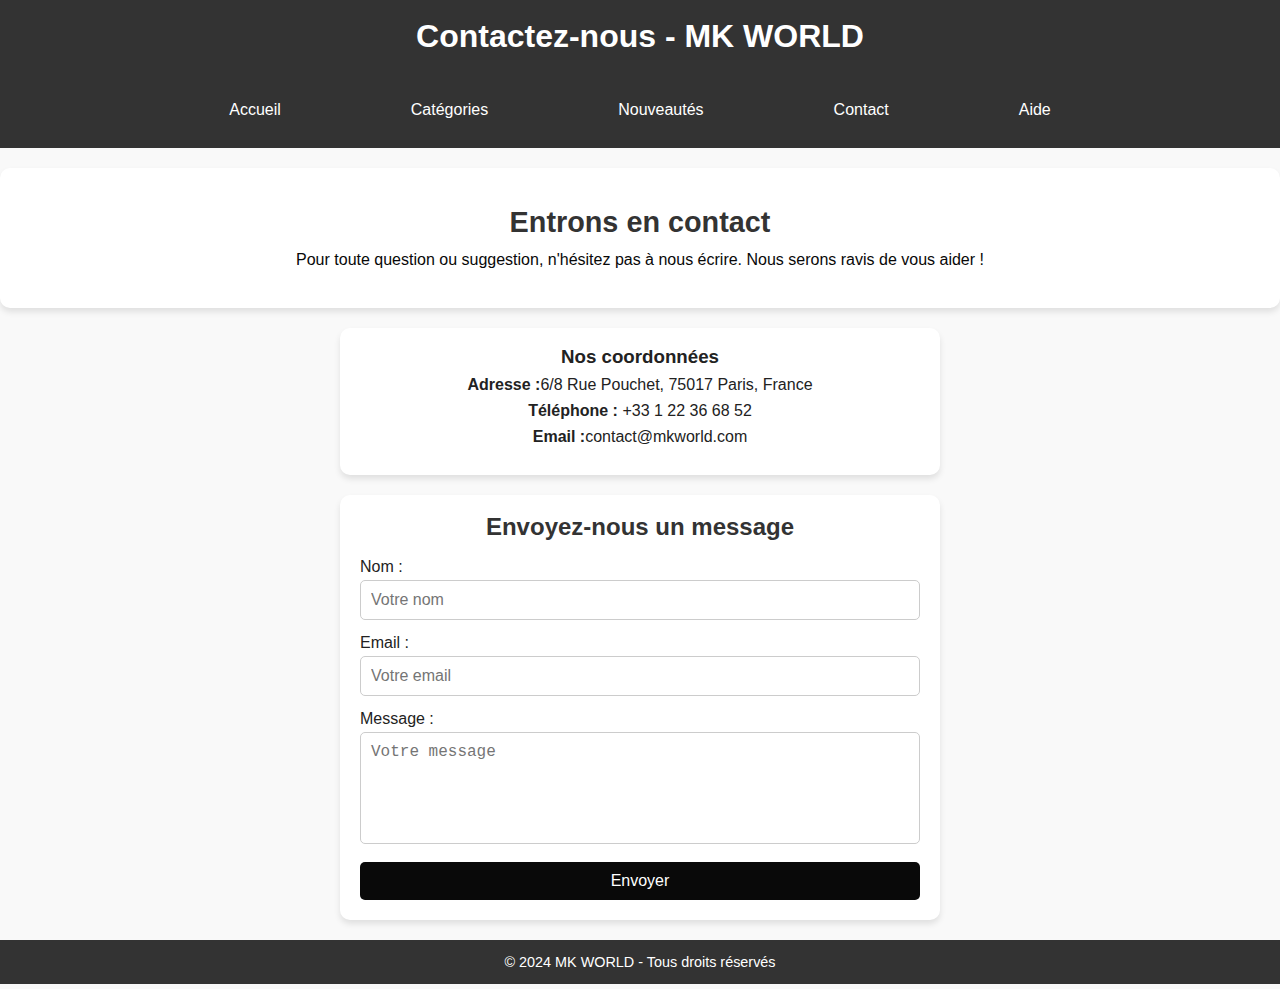
<file: p3.html>
<!doctype html>
<html lang="fr">
<head>
    <meta charset="utf-8">
    <title>Contactez-nous - MK WORLD</title>
    <link rel="stylesheet" href="stylep3.css">

</head>
<body>
<header>
    <h1>Contactez-nous - MK WORLD</h1>
    <nav>
        <ul>
        <a href="./index.html" class="menu-item"><li>Accueil</li></a> 
        <a href="./p1.html" class="menu-item"><li>Catégories</li></a> 
        <a href="./p2.html" class="menu-item"><li>Nouveautés</li></a> 
        <a href="./p3.html" class="menu-item"><li>Contact</li></a> 
        <a href="./p4.html" class="menu-item"><li>Aide</li></a> 
        </ul>
    </nav>
</header>

<main>
    <section class="contact-intro">
        <h2>Entrons en contact</h2>
        <p>Pour toute question ou suggestion, n'hésitez pas à nous écrire. Nous serons ravis de vous aider !</p>
    </section>

    <section class="contact-details">
        <h3>Nos coordonnées</h3>
        <p><strong>Adresse :</strong>6/8 Rue Pouchet, 75017 Paris, France</p>
        <p><strong>Téléphone :</strong> +33 1 22 36 68 52</p>
        <p><strong>Email :</strong>contact@mkworld.com</p>
    </section>

    <section class="contact-form">
        <h3>Envoyez-nous un message</h3>
        <form action="process_contact" method="post">
            <div class="form-group">
                <label for="name">Nom :</label>
                <input type="text" id="name" name="name" placeholder="Votre nom" required>
            </div>

            <div class="form-group">
                <label for="email">Email :</label>
                <input type="email" id="email"                                                                                                                                                                                               name="email" placeholder="Votre email" required>
            </div>

            <div class="form-group">
                <label for="message">Message :</label>
                <textarea id="message" name="message" placeholder="Votre message" rows="5" required></textarea>
            </div>

            <button type="submit" class="btn">Envoyer</button>
        </form>
    </section>
</main>

<footer>
    <p>&copy; 2024 MK WORLD - Tous droits réservés</p>
</footer>

</body>
</html>
</file>
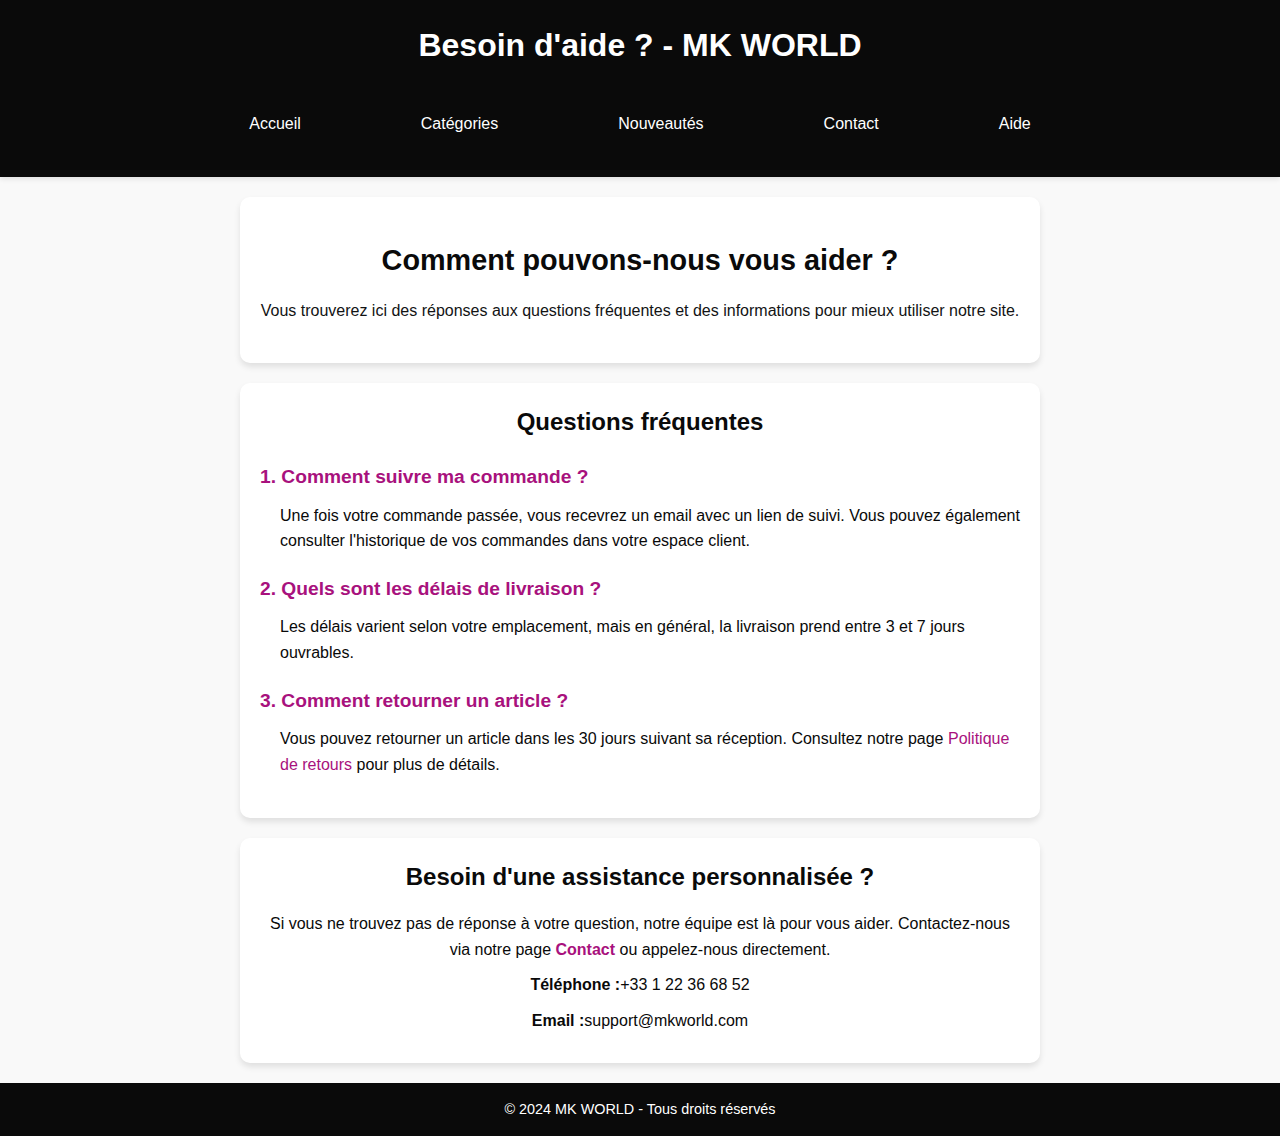
<file: p4.html>
<!doctype html>
<html lang="fr">
<head>
    <meta charset="utf-8">
    <title>MK WORLD - Aide</title>
    <link rel="stylesheet" href="stylep4.css">
</head>
<body>
<header>
    <h1>Besoin d'aide ? - MK WORLD</h1>
    <nav>
        <ul>
            <a href="./index.html" class="menu-item"><li>Accueil</li></a> 
            <a href="./p1.html" class="menu-item"><li>Catégories</li></a> 
            <a href="./p2.html" class="menu-item"><li>Nouveautés</li></a> 
            <a href="./p3.html" class="menu-item"><li>Contact</li></a> 
            <a href="./p4.html" class="menu-item"><li>Aide</li></a> 
        </ul>
    </nav>
</header>

<main>

    <section class="help-intro">
        <h2>Comment pouvons-nous vous aider ?</h2>
        <p>Vous trouverez ici des réponses aux questions fréquentes et des informations pour mieux utiliser notre site.</p>
    </section>

    <section class="faq">
        <h3>Questions fréquentes</h3>
        <div class="faq-item">
            <h4>1. Comment suivre ma commande ?</h4>
            <p>Une fois votre commande passée, vous recevrez un email avec un lien de suivi. Vous pouvez également consulter l'historique de vos commandes dans votre espace client.</p>
        </div>
        <div class="faq-item">
            <h4>2. Quels sont les délais de livraison ?</h4>
            <p>Les délais varient selon votre emplacement, mais en général, la livraison prend entre 3 et 7 jours ouvrables.</p>
        </div>
        <div class="faq-item">
            <h4>3. Comment retourner un article ?</h4>
            <p>Vous pouvez retourner un article dans les 30 jours suivant sa réception. Consultez notre page <a href="retours.html">Politique de retours</a> pour plus de détails.</p>
        </div>
    </section>

    <section class="contact-support">
        <h3>Besoin d'une assistance personnalisée ?</h3>
        <p>Si vous ne trouvez pas de réponse à votre question, notre équipe est là pour vous aider. Contactez-nous via notre page <a href="contact.html">Contact</a> ou appelez-nous directement.</p>
        <p><strong>Téléphone :</strong>+33 1 22 36 68 52</p>
        <p><strong>Email :</strong>support@mkworld.com</p>
    </section>
</main>

<footer>
    <p>&copy; 2024 MK WORLD - Tous droits réservés</p>
</footer>

</body>
</html>
</file>
<file: stylep3.css>
:root {
    --primary-color: #333;
    --secondary-color: #080808;
    --highlight-color: #b30f74;
    --background-color: #f9f9f9;
    --text-color: #222;
    --font-family: 'Arial', sans-serif;
    --btn-color: #090909;
    --btn-hover-color: #971056;
    --btn-text-color: #fff;
}

* {
    margin: 0;
    padding: 0;
    box-sizing: border-box;
}

body {
    font-family: var(--font-family);
    color: var(--text-color);
    background-color: var(--background-color);
    line-height: 1;
}

header {
    background-color: var(--primary-color);
    color: white;
    text-align: center;
    padding: 20px 0;
}

header h1 {
    font-size: 2rem;
}

nav ul {
    display: flex;
    justify-content: center;
    list-style-type: none;
    margin-top: 40px;
}

nav ul a {
    text-decoration: none;
    color: white;
    padding: 10px 15px;
    margin: 0 50px;
    border-radius: 5px;
    transition: background-color 0.3s ease;
}

nav ul a:hover {
    background-color: var(--highlight-color);
}

.contact-intro {
    text-align: center;
    padding: 40px 20px;
    background-color: white;
    margin: 20px auto;
    border-radius: 10px;
    box-shadow: 0 4px 6px rgba(0, 0, 0, 0.1);
}

.contact-intro h2 {
    font-size: 1.8rem;
    color: var(--primary-color);
    margin-bottom: 15px;
}

.contact-intro p {
    font-size: 1rem;
    color: var(--secondary-color);
}

.contact-details {
    background-color: white;
    margin: 20px auto;
    padding: 20px;
    max-width: 600px;
    border-radius: 10px;
    box-shadow: 0 4px 6px rgba(0, 0, 0, 0.1);
    text-align: center;
}

.contact-details p {
    font-size: 1rem;
    margin: 10px 0;
}

.contact-details a {
    color: var(--highlight-color);
    text-decoration: none;
}

.contact-details a:hover {
    text-decoration: underline;
}

.contact-form {
    max-width: 600px;
    margin: 20px auto;
    padding: 20px;
    background-color: white;
    border-radius: 10px;
    box-shadow: 0 4px 6px rgba(0, 0, 0, 0.1);
}

.contact-form h3 {
    font-size: 1.5rem;
    color: var(--primary-color);
    margin-bottom: 20px;
    text-align: center;
}

.form-group {
    margin-bottom: 15px;
}

.form-group label {
    display: block;
    font-size: 1rem;
    margin-bottom: 5px;
    color: var(--text-color);
}

.form-group input,
.form-group textarea {
    width: 100%;
    padding: 10px;
    font-size: 1rem;
    border: 1px solid #ccc;
    border-radius: 5px;
}

.form-group textarea {
    resize: none;
}

button.btn {
    display: block;
    width: 100%;
    background-color: var(--btn-color);
    color: var(--btn-text-color);
    padding: 10px 15px;
    font-size: 1rem;
    border: none;
    border-radius: 5px;
    cursor: pointer;
    transition: background-color 0.3s ease;
}

button.btn:hover {
    background-color: var(--btn-hover-color);
}

footer {
    background-color: var(--primary-color);
    color: white;
    text-align: center;
    padding: 15px 0;
    margin-top: 20px;
    font-size: 0.9rem;
}
</file>
<file: stylep4.css>
:root {
    --primary-color: #0a0a0a;
    --secondary-color: #121314;
    --highlight-color: #a8117d;
    --background-color: #f9f9f9;
    --text-color: #090909;
    --font-family: 'Arial', sans-serif;
}

* {
    margin: 0;
    padding: 0;
    box-sizing: border-box;
}

body {
    font-family: var(--font-family);
    color: var(--text-color);
    background-color: var(--background-color);
    line-height: 1.6;
}

header {
    background-color: var(--primary-color);
    color: white;
    padding: 20px 0;
    text-align: center;
    box-shadow: 0 2px 5px rgba(0, 0, 0, 0.1);
}

header h1 {
    font-size: 2rem;
}

nav ul {
    display: flex;
    justify-content: center;
    list-style: none;
    margin-top: 20px;
}

nav ul a {
    text-decoration: none;
    color: white;
    padding: 20px 30px;
    margin: 0 30px;
    border-radius: 20px;
    transition: background-color 0.3s ease;
}

nav ul a:hover {
    background-color: var(--highlight-color);
}

.help-intro {
    background-color: white;
    margin: 20px auto;
    padding: 40px 20px;
    max-width: 800px;
    text-align: center;
    border-radius: 10px;
    box-shadow: 0 4px 6px rgba(0, 0, 0, 0.1);
}

.help-intro h2 {
    font-size: 1.8rem;
    color: var(--primary-color);
    margin-bottom: 15px;
}

.help-intro p {
    font-size: 1rem;
    color: var(--secondary-color);
}


.faq {
    background-color: white;
    margin: 20px auto;
    padding: 20px;
    max-width: 800px;
    border-radius: 10px;
    box-shadow: 0 4px 6px rgba(0, 0, 0, 0.1);
}

.faq h3 {
    font-size: 1.5rem;
    color: var(--primary-color);
    margin-bottom: 20px;
    text-align: center;
}

.faq-item {
    margin-bottom: 20px;
}

.faq-item h4 {
    font-size: 1.2rem;
    color: var(--highlight-color);
    margin-bottom: 10px;
}

.faq-item p {
    font-size: 1rem;
    color: var(--text-color);
    margin-left: 20px;
}


.faq-item a {
    color: var(--highlight-color);
    text-decoration: none;
}

.faq-item a:hover {
    text-decoration: underline;
}

.contact-support {
    background-color: white;
    margin: 20px auto;
    padding: 20px;
    max-width: 800px;
    border-radius: 10px;
    box-shadow: 0 4px 6px rgba(0, 0, 0, 0.1);
    text-align: center;
}

.contact-support h3 {
    font-size: 1.5rem;
    color: var(--primary-color);
    margin-bottom: 15px;
}

.contact-support p {
    font-size: 1rem;
    margin: 10px 0;
    color: var(--text-color);
}

.contact-support a {
    color: var(--highlight-color);
    text-decoration: none;
    font-weight: bold;
}

.contact-support a:hover {
    text-decoration: underline;
}


footer {
    background-color: var(--primary-color);
    color: white;
    text-align: center;
    padding: 15px 0;
    margin-top: 20px;
    font-size: 0.9rem;
}
</file>
